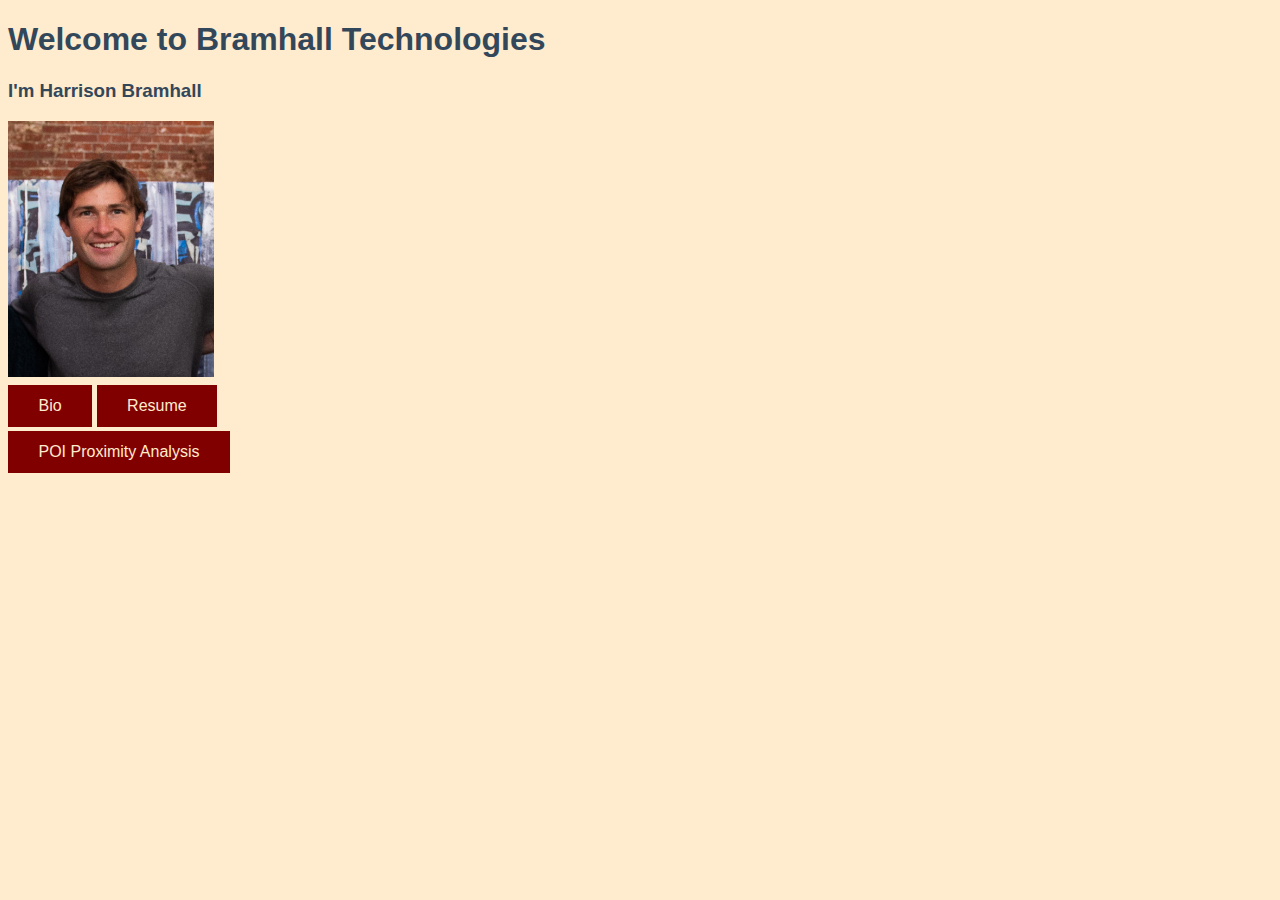
<file: index.html>
<!DOCTYPE html>

<html lang="en">
        <head>
            <title>Home</title>
            <meta charset="utf-8">
            <link href="index.css" rel="stylesheet">
        </head>

        <body>
            <div id="header">
                <h1>Welcome to Bramhall Technologies</h1>
                <h3 class="name">I'm Harrison Bramhall</h3>
                <img class="imagen" alt="itsme" src="harrison_bramhall.jpeg" 
                style="width:206px;height:256px;">
            </div>

            <div id="Links">
                <p><a class="button" href="bio.html" title="About Me">Bio</a> <a class="button" href="resume.html" title="About Me">Resume</a></p>
                <p><a class="button" href="poiproximity.html" title="POI Proximity Analysis">POI Proximity Analysis</a></p>
                
            </div>
</html>
</file>
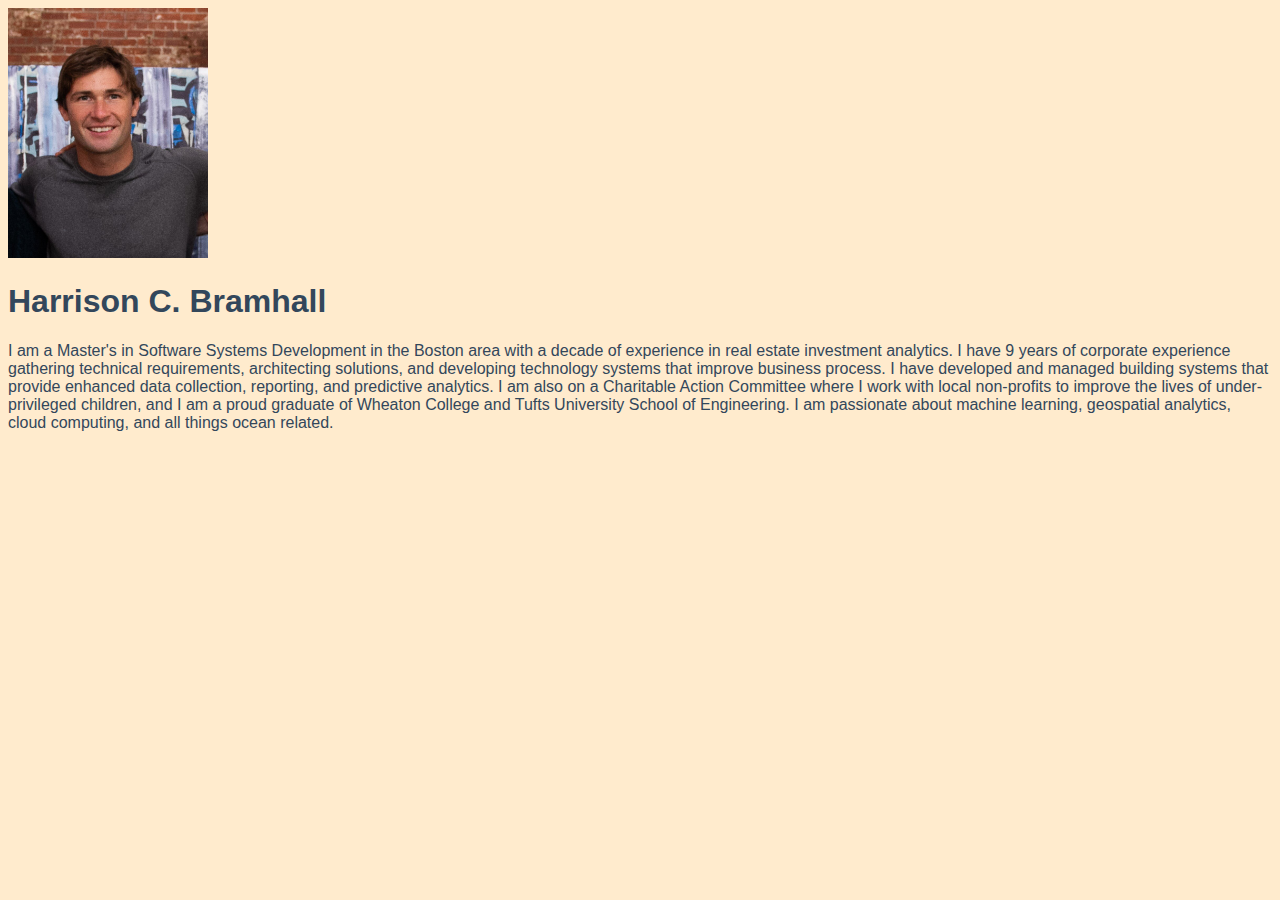
<file: bio.html>
<!DOCTYPE html>

<html lang="en">
        <head>
            <title>About Me</title>
            <meta charset="utf-8">
            <link href="index.css" rel="stylesheet">            
        </head>

        <body>
            <img class = "ing" alt="itsme" src="harrison_bramhall.jpeg" 
                style="width:200px;height:250px;">
            <h1>Harrison C. Bramhall</h1>
            <p>I am a Master's in Software Systems Development in the Boston area with a decade of experience in real estate investment analytics. I have 9 years of corporate experience gathering technical requirements, architecting solutions, and developing technology systems that improve business process. I have developed and managed building systems that provide enhanced data collection, reporting, and predictive analytics.
            
                I am also on a Charitable Action Committee where I work with local non-profits to improve the lives of under-privileged children, and I am a proud graduate of Wheaton College and Tufts University School of Engineering.
                
                I am passionate about machine learning, geospatial analytics, cloud computing, and all things ocean related.</p>
        </body>
</html>
</file>
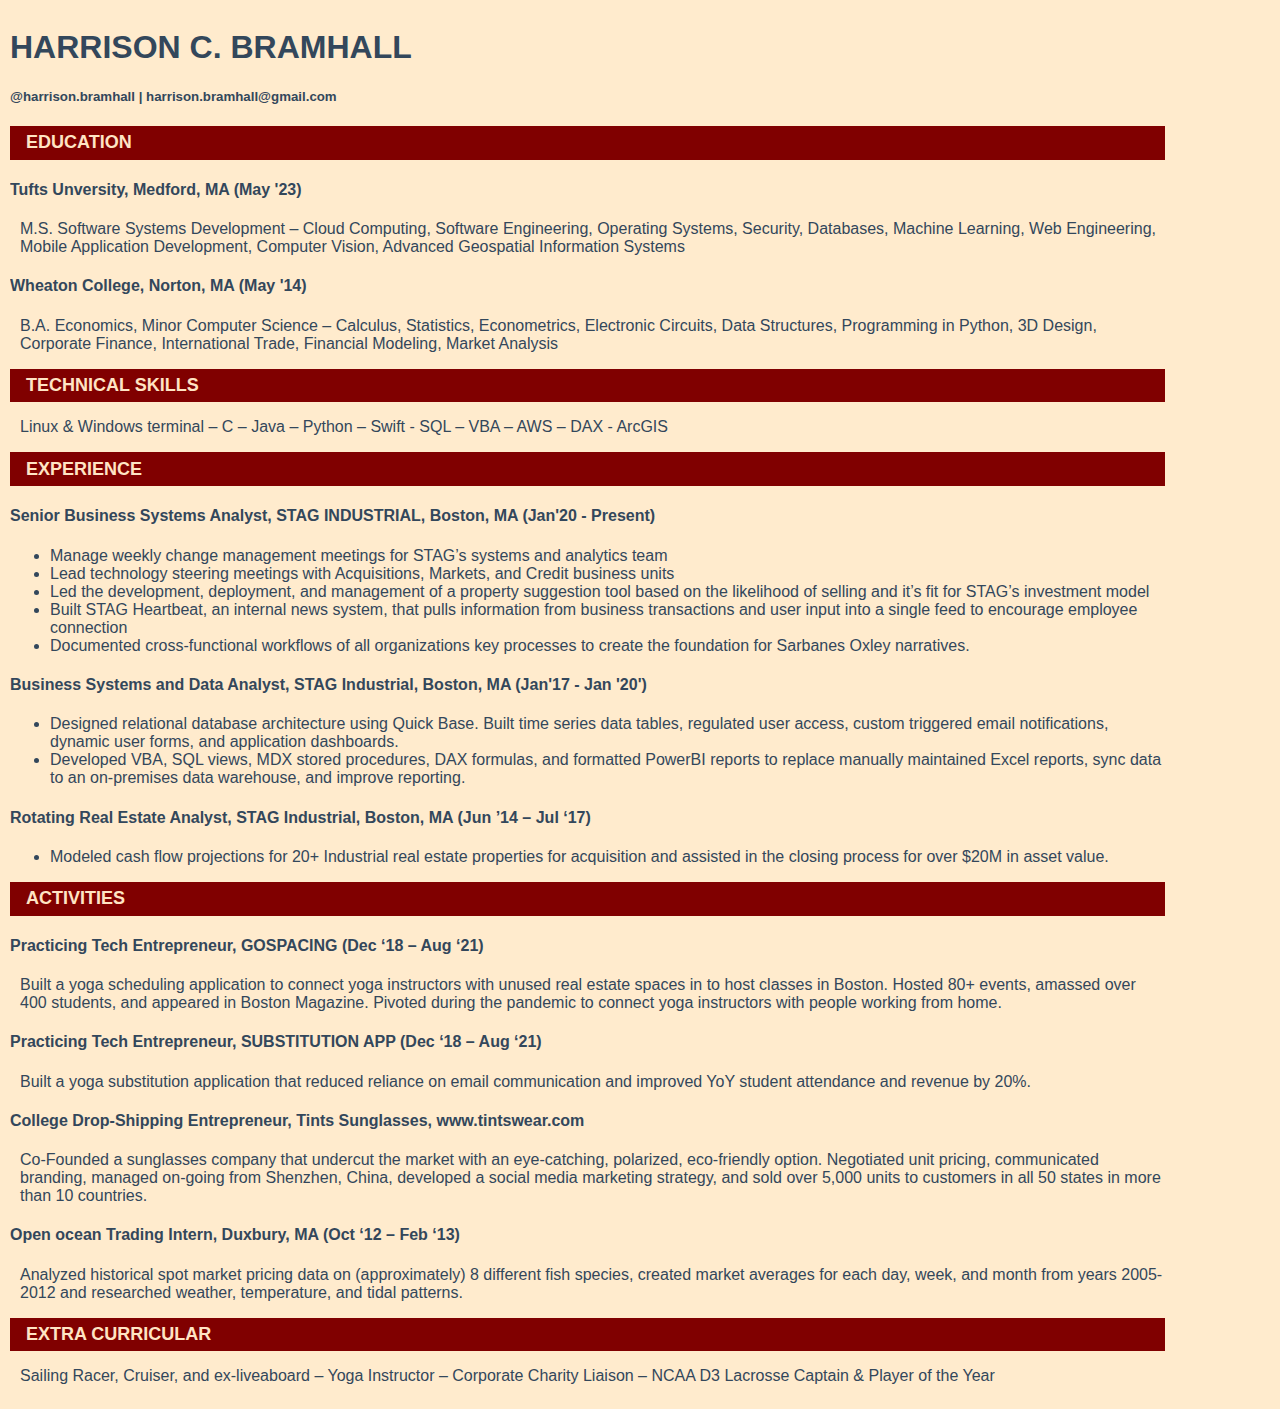
<file: resume.html>
<!DOCTYPE html>

<html lang="en">
        <head>
            <title>Resume</title>
            <meta charset="utf-8">
            <link href="resume.css" rel="stylesheet">
        </head>

        <body>
            <div class="header">
                <h1>HARRISON C. BRAMHALL</h1>
                <h5>@harrison.bramhall | harrison.bramhall@gmail.com</h5>
            </div>

            <div id="education">
                <h3 class="full-width-borders">EDUCATION</h3>
                <h4>Tufts Unversity, Medford, MA (May '23)</h4>
                <p>M.S. Software Systems Development – Cloud Computing, Software Engineering, Operating Systems, Security, Databases, Machine Learning, Web Engineering, Mobile Application Development, Computer Vision, Advanced Geospatial Information Systems</p>
                <h4>Wheaton College, Norton, MA (May '14)</h4>
                <p>B.A. Economics, Minor Computer Science – Calculus, Statistics, Econometrics, Electronic Circuits, Data Structures, Programming in Python, 3D Design, Corporate Finance, International Trade, Financial Modeling, Market Analysis</p>
            </div>
            <div id="skills">
                <h3 class="full-width-borders">TECHNICAL SKILLS</h3>
                <p>Linux & Windows terminal – C – Java – Python – Swift - SQL – VBA – AWS – DAX - ArcGIS</p>
            </div>
            <div id="experience">
                <h3 class="full-width-borders">EXPERIENCE</h3>
                <h4>Senior Business Systems Analyst, STAG INDUSTRIAL, Boston, MA (Jan'20 - Present)</h4>
                <ul>
                    <li>Manage weekly change management meetings for STAG’s systems and analytics team</li>
                    <li>Lead technology steering meetings with Acquisitions, Markets, and Credit business units</li>
                    <li>Led the development, deployment, and management of a property suggestion tool based on the likelihood of selling and it’s fit for STAG’s investment model</li>
                    <li>Built STAG Heartbeat, an internal news system, that pulls information from business transactions and user input into a single feed to encourage employee connection</li>
                    <li>Documented cross-functional workflows of all organizations key processes to create the foundation for Sarbanes Oxley narratives.</li>
                </ul>
                <h4>Business Systems and Data Analyst, STAG Industrial, Boston, MA (Jan'17 - Jan '20')</h4>
                <ul>
                    <li>Designed relational database architecture using Quick Base. Built time series data tables, regulated user access, custom triggered email notifications, dynamic user forms, and application dashboards.</li>
                    <li>Developed VBA, SQL views, MDX stored procedures, DAX formulas, and formatted PowerBI reports to replace manually maintained Excel reports, sync data to an on-premises data warehouse, and improve reporting.</li>
                </ul>
                <h4>Rotating Real Estate Analyst, STAG Industrial, Boston, MA (Jun ’14 – Jul ‘17)</h4>
                <ul>
                    <li>Modeled cash flow projections for 20+ Industrial real estate properties for acquisition and assisted in the closing process for over $20M in asset value.</li>
                </ul>
            </div>
            <div id="projects">
                <h3 class="full-width-borders">ACTIVITIES</h3>
                <h4>Practicing Tech Entrepreneur, GOSPACING (Dec ‘18 – Aug ‘21)</h4>
                <p>Built a yoga scheduling application to connect yoga instructors with unused real estate spaces in to host classes in Boston. Hosted 80+ events, amassed over 400 students, and appeared in Boston Magazine. Pivoted during the pandemic to connect yoga instructors with people working from home.</p>
                <h4>Practicing Tech Entrepreneur, SUBSTITUTION APP (Dec ‘18 – Aug ‘21)</h4>
                <p>Built a yoga substitution application that reduced reliance on email communication and improved YoY student attendance and revenue by 20%.</p>                
                <h4>College Drop-Shipping Entrepreneur, Tints Sunglasses, www.tintswear.com </h4>
                <p>Co-Founded a sunglasses company that undercut the market with an eye-catching, polarized, eco-friendly option. Negotiated unit pricing, communicated branding, managed on-going from Shenzhen, China, developed a social media marketing strategy, and sold over 5,000 units to customers in all 50 states in more than 10 countries.</p>                
                <h4>Open ocean Trading Intern, Duxbury, MA (Oct ‘12 – Feb ‘13)</h4>
                <p>Analyzed historical spot market pricing data on (approximately) 8 different fish species, created market averages for each day, week, and month from years 2005-2012 and researched weather, temperature, and tidal patterns.</p>                
            </div> 
            <div id="extra"> 
                <h3 class="full-width-borders">EXTRA CURRICULAR</h3>
                <p>Sailing Racer, Cruiser, and ex-liveaboard – Yoga Instructor – Corporate Charity Liaison – NCAA D3 Lacrosse Captain & Player of the Year</p>
            </div>
        </body>

</html>
</file>
<file: index.css>
html, body{
  font-family: 'Avenir', sans-serif; 
  color: #33475b;  
  background-color: blanchedalmond;
}

.button {
  margin-top: -12px;
  background-color: maroon;
  border: none;
  color: blanchedalmond;
  padding: 12px 30.5px;
  text-align: center;
  text-decoration: none;
  display: inline-block;
  font-size: 16px;
}
</file>
<file: resume.css>
HTML CSS Result Skip Results Iframe
/* on both */

#div-1 { overflow-x: hidden; }

html, body {
  overflow-x: hidden;
  width: 95%;
  margin-left: 5px;
  background-color: blanchedalmond;
  font-family: 'Avenir', sans-serif; 
  color: #33475b;  
}

body {
  background-color: blanchedalmond;
  position: relative
}

section {
  box-sizing: border-box;
  margin: 2px;
  width: 25rem;
  background: blanchedalmond;
  padding: 1.5rem;
  padding-bottom: 4rem;
}

h2, .full-width-borders {
  margin: 0 -600.5rem;
  padding: .4rem 1.5rem;
  background: maroon;
  border-left: 600rem solid #000000;
  border-right: 600rem solid #000000;
  color: bisque;
  font-size: 18px;
}
h3{
  margin:  5px;
}
p{
  margin-left: 10px;
}
</file>
